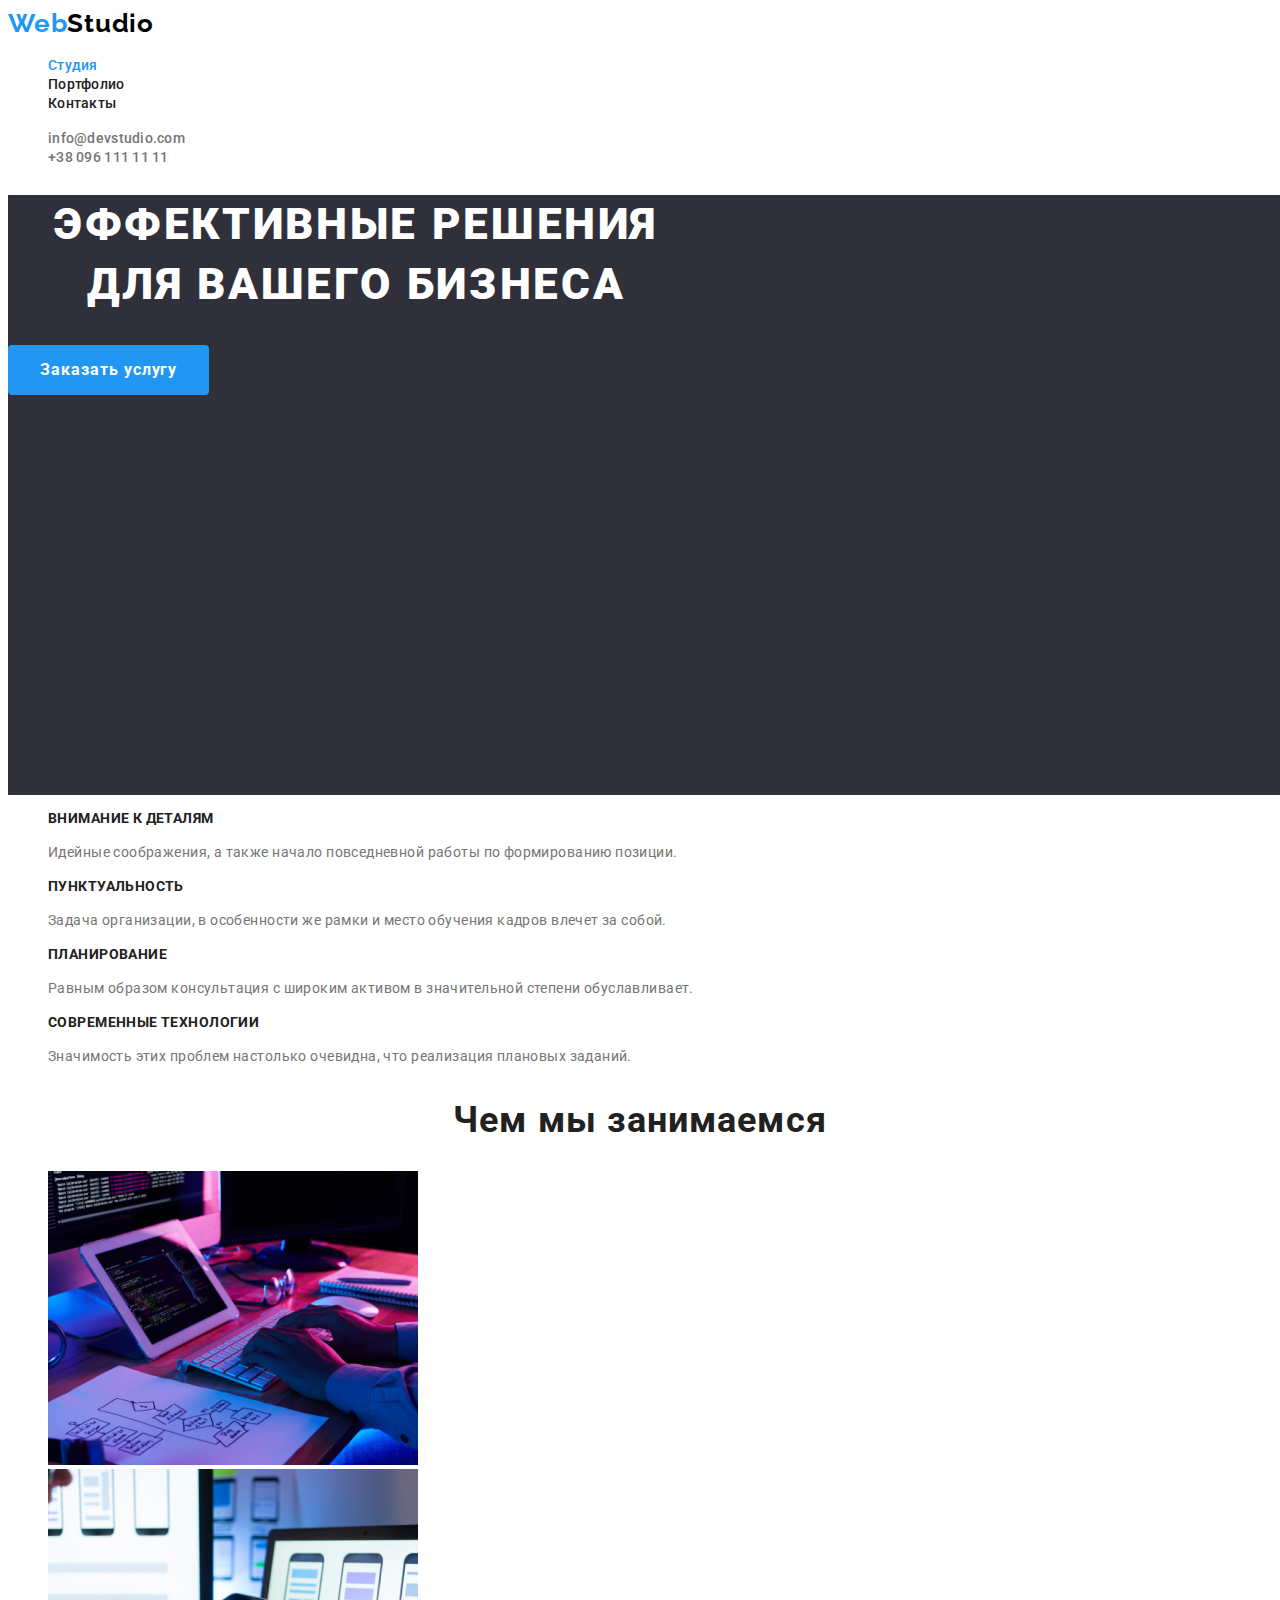
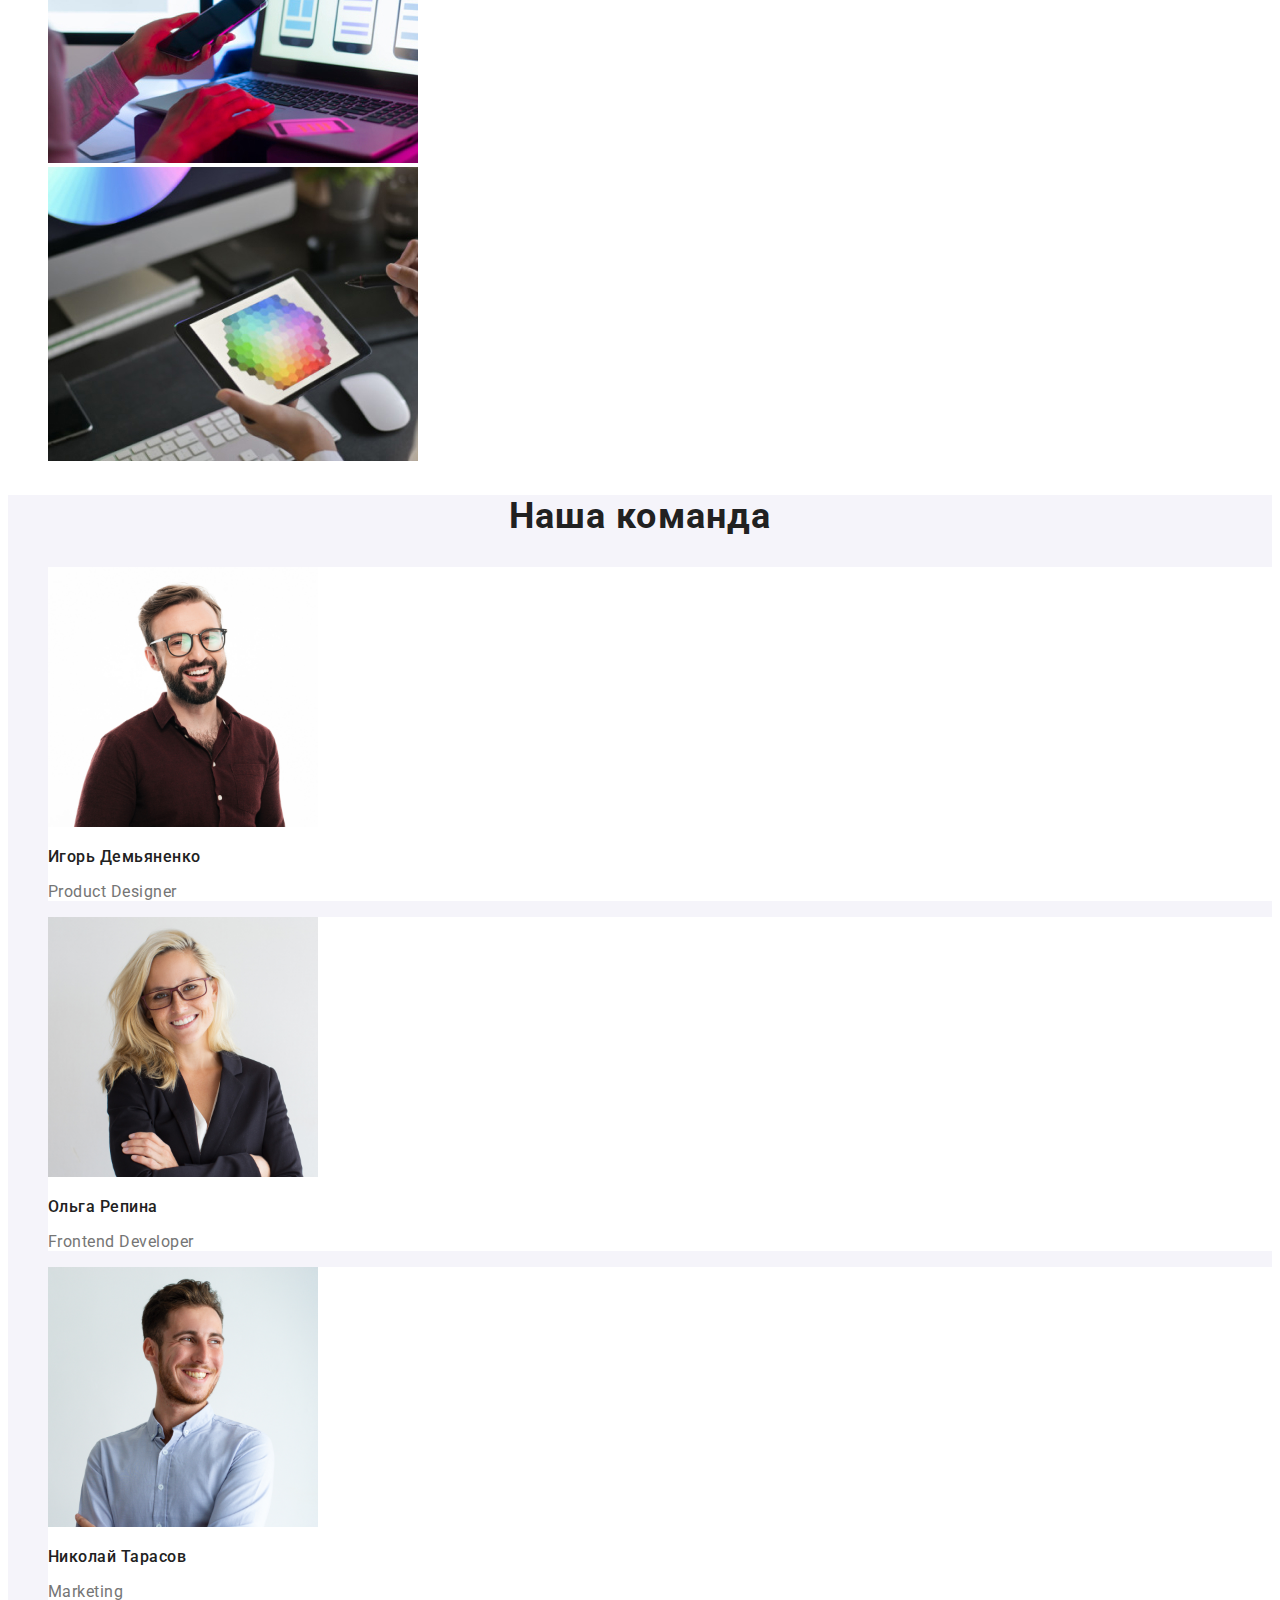
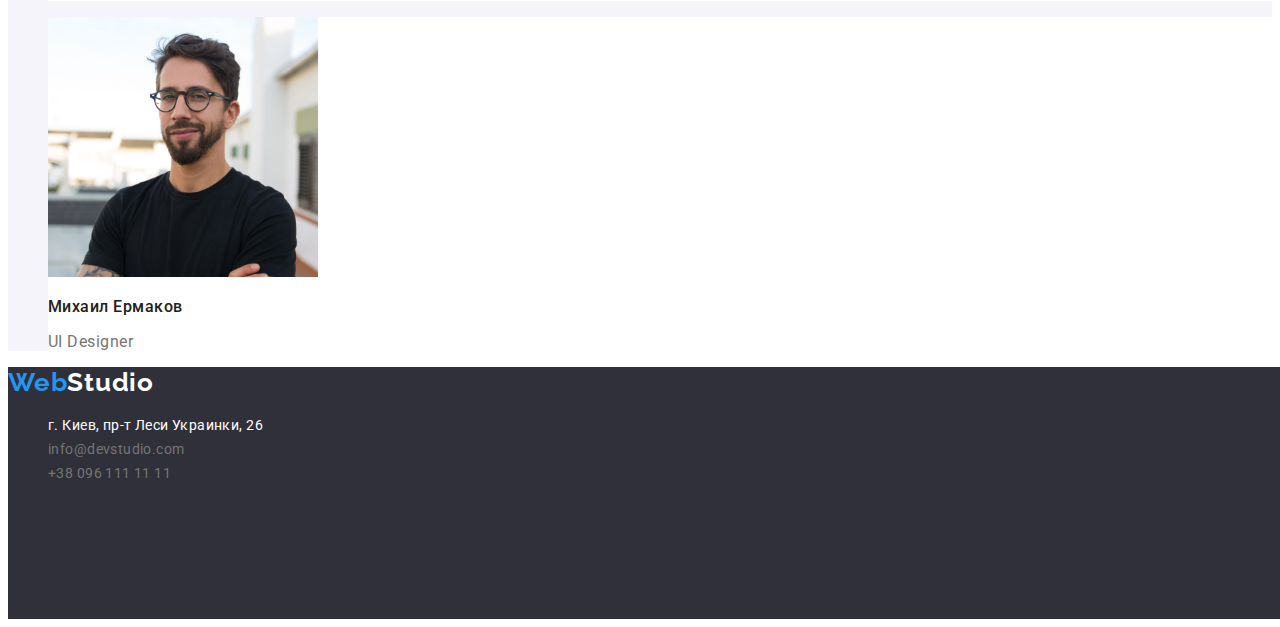
<file: index.html>
<!DOCTYPE html>
<html lang="ru">
<head>
    <meta charset="UTF-8">
    <meta http-equiv="X-UA-Compatible" content="IE=edge">
    <meta name="viewport" content="width=device-width, initial-scale=1.0">
    <title>Go_It_Markup_HW_02</title>
    <!-- нормалізація розмітки -->
    <link rel="stylesheet" href="https://cdnjs.cloudflare.com/ajax/libs/modern-normalize/1.1.0/modern-normalize.min.css"
        integrity="sha512-wpPYUAdjBVSE4KJnH1VR1HeZfpl1ub8YT/NKx4PuQ5NmX2tKuGu6U/JRp5y+Y8XG2tV+wKQpNHVUX03MfMFn9Q=="
        crossorigin="anonymous" referrerpolicy="no-referrer" />
    <!-- Підключення Гугл шрифтів -->
    <link rel="preconnect" href="https://fonts.googleapis.com">
    <link rel="preconnect" href="https://fonts.gstatic.com" crossorigin>
    <link href="https://fonts.googleapis.com/css2?family=Raleway:wght@700&family=Roboto:wght@400;500;700;900&display=swap" rel="stylesheet">
    <link rel="stylesheet" href="./css/styles.css" />
</head>
<body>
    <!--Header-->
    <header class="header">
        <nav class="header-nav">
            <a class="logo link" href="./index.html"><span class="logo-accent">Web</span>Studio</a>
            <ul class="menu list">
                <li class="menu-item">
                    <a class="menu-link current link" href="./index.html">Студия</a>
                </li>
                <li class="menu-item">
                    <a class="menu-link link" href="./portfolio.html">Портфолио</a>
                </li>
                <li class="menu-item">
                    <a class="menu-link link" href="">Контакты</a>
                </li>
            </ul>
        </nav>
        <ul class="contact list">
            <li class="contact-item">
                <a class="contact-link link" href="mailto:info@devstudio.com">info@devstudio.com</a>
            </li>
            <li class="contact-item">
                <a class="contact-link link" href="tel:+380961111111">+38 096 111 11 11</a>
            </li>
        </ul>      
    </header>
    <main>
        <!-- Шапка -->
        <section class="hat">
            <h1 class="hat-title">Эффективные решения для вашего бизнеса</h1>
            <button class="button hat-button" type="button">Заказать услугу</button>
        </section>
        <!-- Особенности -->
        <section class="peculiarities">
            <ul class="peculiarities-menu list">
                <li class="peculiarities-menu-item">
                    <h3 class="peculiaritie-title">Внимание к деталям</h3>
                    <p class="peculiaritie-describe">Идейные соображения, а также начало повседневной работы по формированию позиции.</p>
                </li>
                <li class="peculiarities-menu-item">
                    <h3 class="peculiaritie-title">Пунктуальность</h3>
                    <p class="peculiaritie-describe">Задача организации, в особенности же рамки и место обучения кадров влечет за собой.</p>
                </li>
                <li class="peculiarities-menu-item">
                    <h3 class="peculiaritie-title">Планирование</h3>
                    <p class="peculiaritie-describe">Равным образом консультация с широким активом в значительной степени обуславливает.</p>
                </li>
                <li class="peculiarities-menu-item">
                    <h3 class="peculiaritie-title">Современные технологии</h3>
                    <p class="peculiaritie-describe">Значимость этих проблем настолько очевидна, что реализация плановых заданий.</p>
                </li>
            </ul>
        </section>
        <!-- What we do -->
        <section class="we-do">
            <h2 class="we-do-title">Чем мы занимаемся</h2>
            <ul class="we-do-menu list">
                <li class="we-do-menu-item">
                    <img
                        src="./images/doing/img_box1.jpg"
                        alt="программирование"
                        width="370"
                        height="294"
                    />
                </li>
                <li class="we-do-menu-item">
                    <img
                        src="./images/doing/img_box2.jpg"
                        alt="вебверстка"
                        width="370"
                        height="294"
                    />
                </li>
                <li class="we-do-menu-item">
                    <img
                        src="./images/doing/img_box3.jpg"
                        alt="вебдизайн"
                        width="370"
                        height="294"
                    />
                </li>
            </ul>
        </section>
        <!-- Our team -->
        <section class="team">
            <h2 class="team-title">Наша команда</h2>
            <ul class="team-menu list">
                <li class="team-menu-item">
                    <img
                        src="./images/team/igor_demianenko.jpg"
                        alt="Игорь Демьяненко"
                        width="270"
                        height="260"
                    />
                    <h3 class="team-item-title">Игорь Демьяненко</h3>
                    <p class="team-item-position" lang="en">Product Designer</p>
                </li>
                <li class="team-menu-item">
                    <img
                        src="./images/team/olga_repina.jpg"
                        alt="Ольга Репина"
                        width="270"
                        height="260"
                    />
                    <h3 class="team-item-title">Ольга Репина</h3>
                    <p class="team-item-position" lang="en">Frontend Developer</p>
                </li>
                <li class="team-menu-item">
                    <img
                        src="./images/team/nikolay_tarasov.jpg"
                        alt="Николай Тарасов"
                        width="270"
                        height="260"
                    />
                    <h3 class="team-item-title">Николай Тарасов</h3>
                    <p class="team-item-position" lang="en">Marketing</p>
                </li>
                <li class="team-menu-item">
                    <img
                        src="./images/team/mikhail_ermakov.jpg"
                        alt="Михаил Ермаков"
                        width="270"
                        height="260"
                    />
                    <h3 class="team-item-title">Михаил Ермаков</h3>
                    <p class="team-item-position" lang="en">UI Designer</p>
                </li>
            </ul>
        </section>
    </main>
    <!-- Footer -->
    <footer class="footer">
        <a class="logo link" href="./index.html"><span class="logo-accent">Web</span><span
                class="logo-not-accent">Studio</span></a>
        <address class="address">
            <ul class="address list">
                <li class="address-item">
                    <a class="address-link link" href="https://goo.gl/maps/vYBQ1VAcXMyZW5Y59" target="_blank"
                        rel="noopener noreferrer">г. Киев, пр-т Леси Украинки, 26</a>
                </li>
                <li class="address-item">
                    <a class="address-link mail link" href="mailto:info@devstudio.com">info@devstudio.com</a>
                </li>
                <li class="address-item">
                    <a class="address-link phone link" href="tel:+380961111111">+38 096 111 11 11</a>
                </li>
            </ul>
        </address>
    </footer>
</body>
</html>
</file>
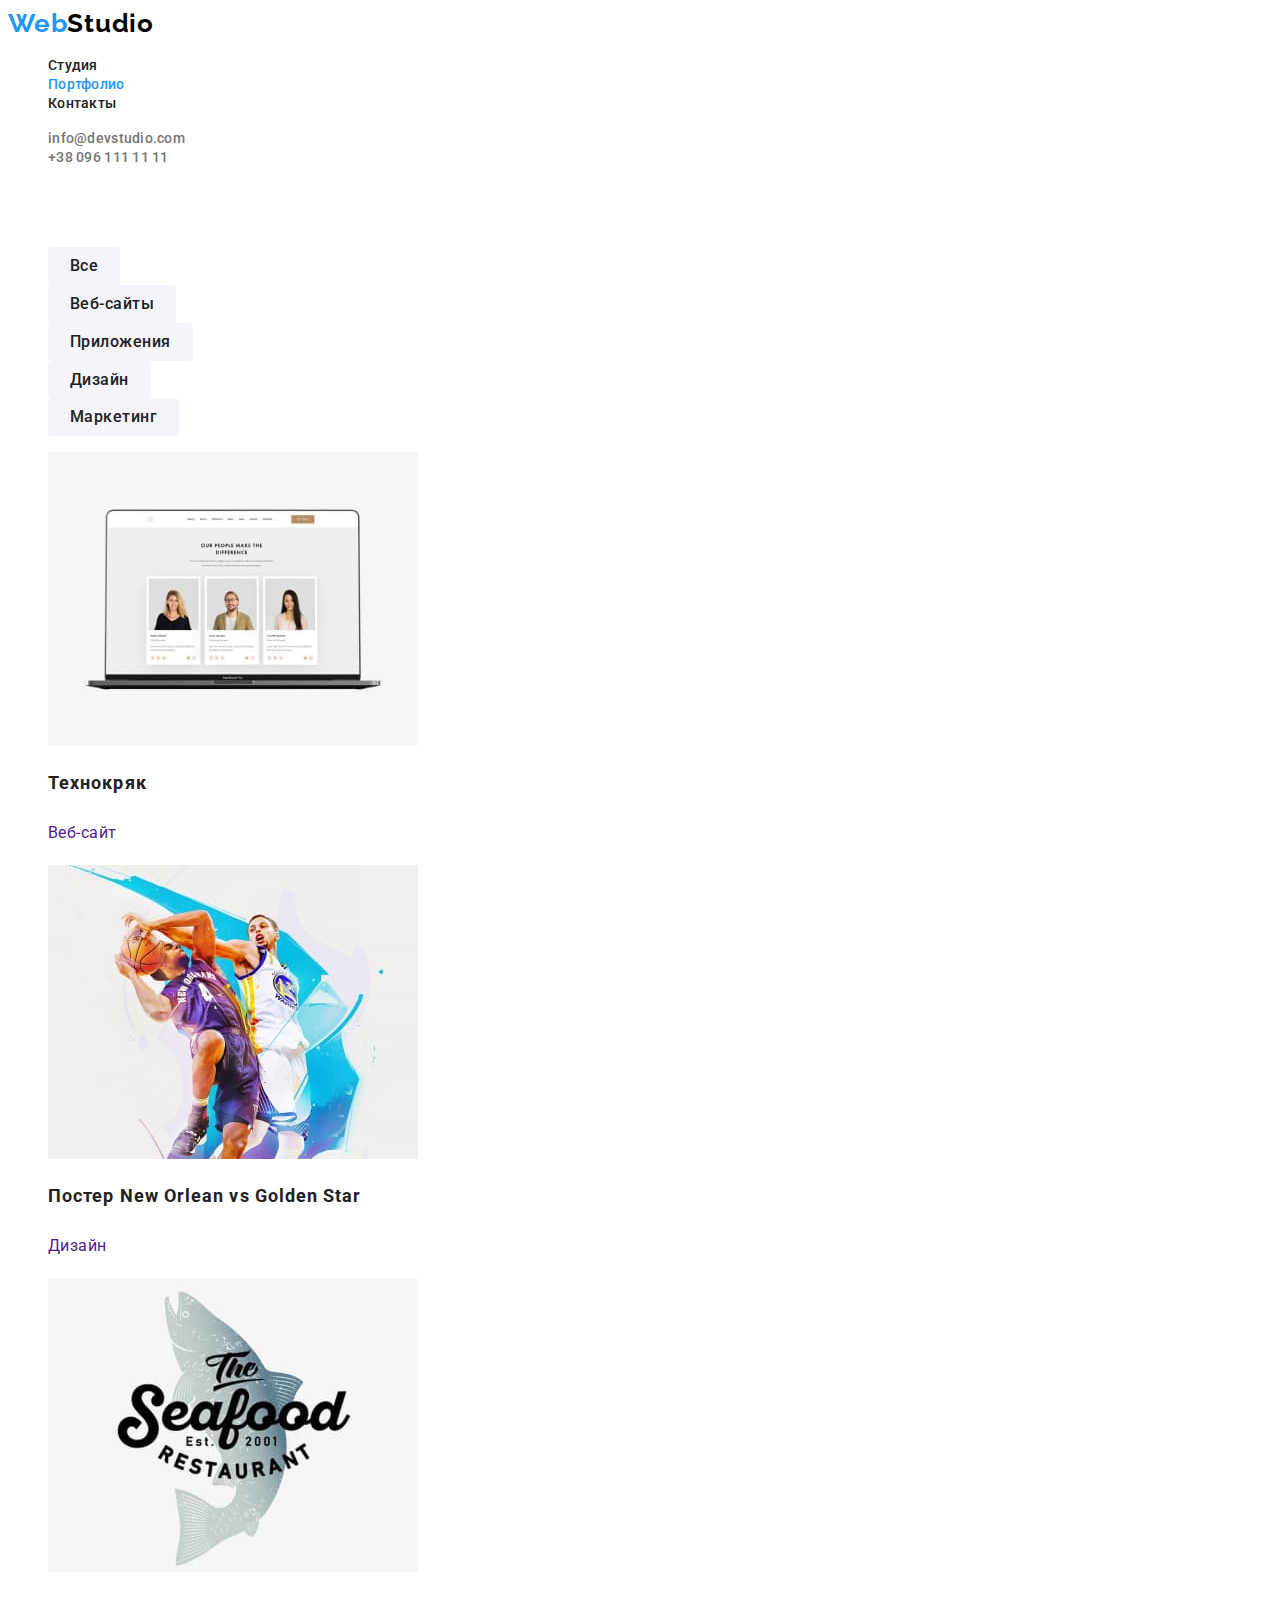
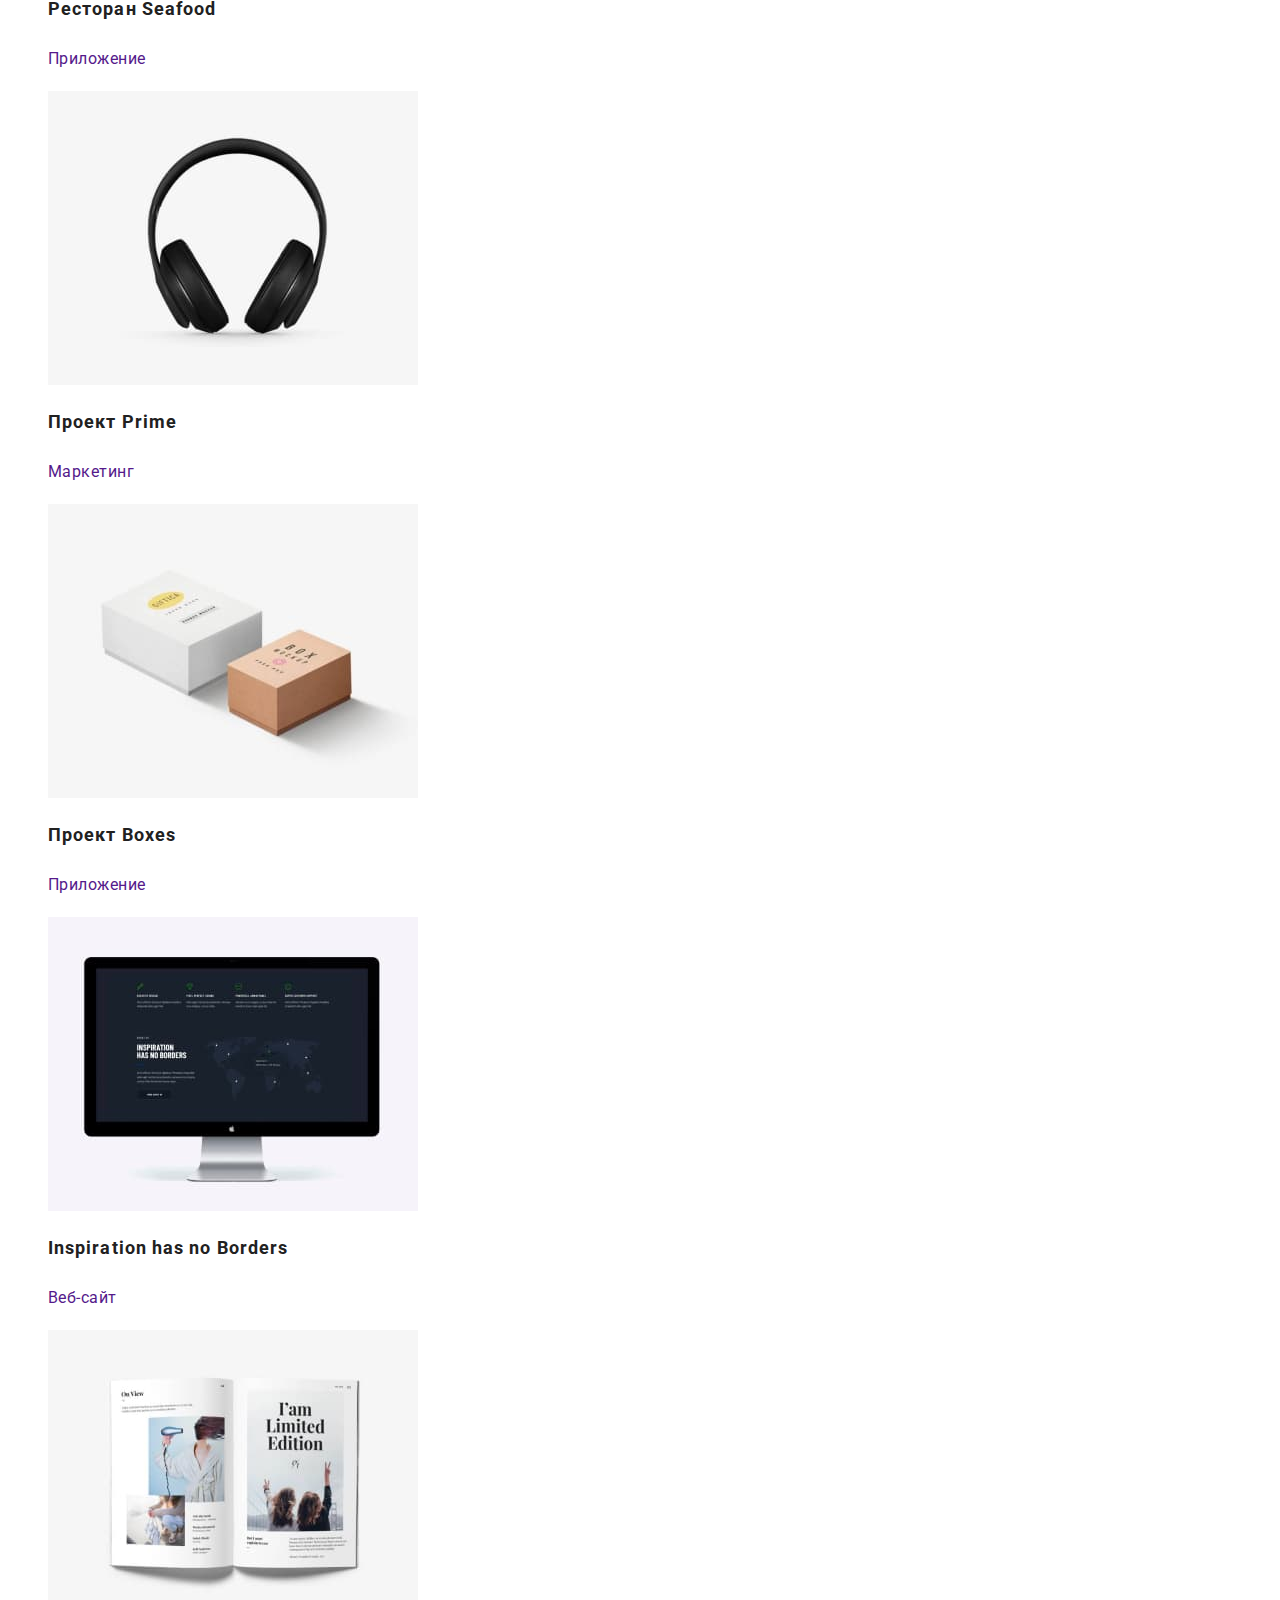
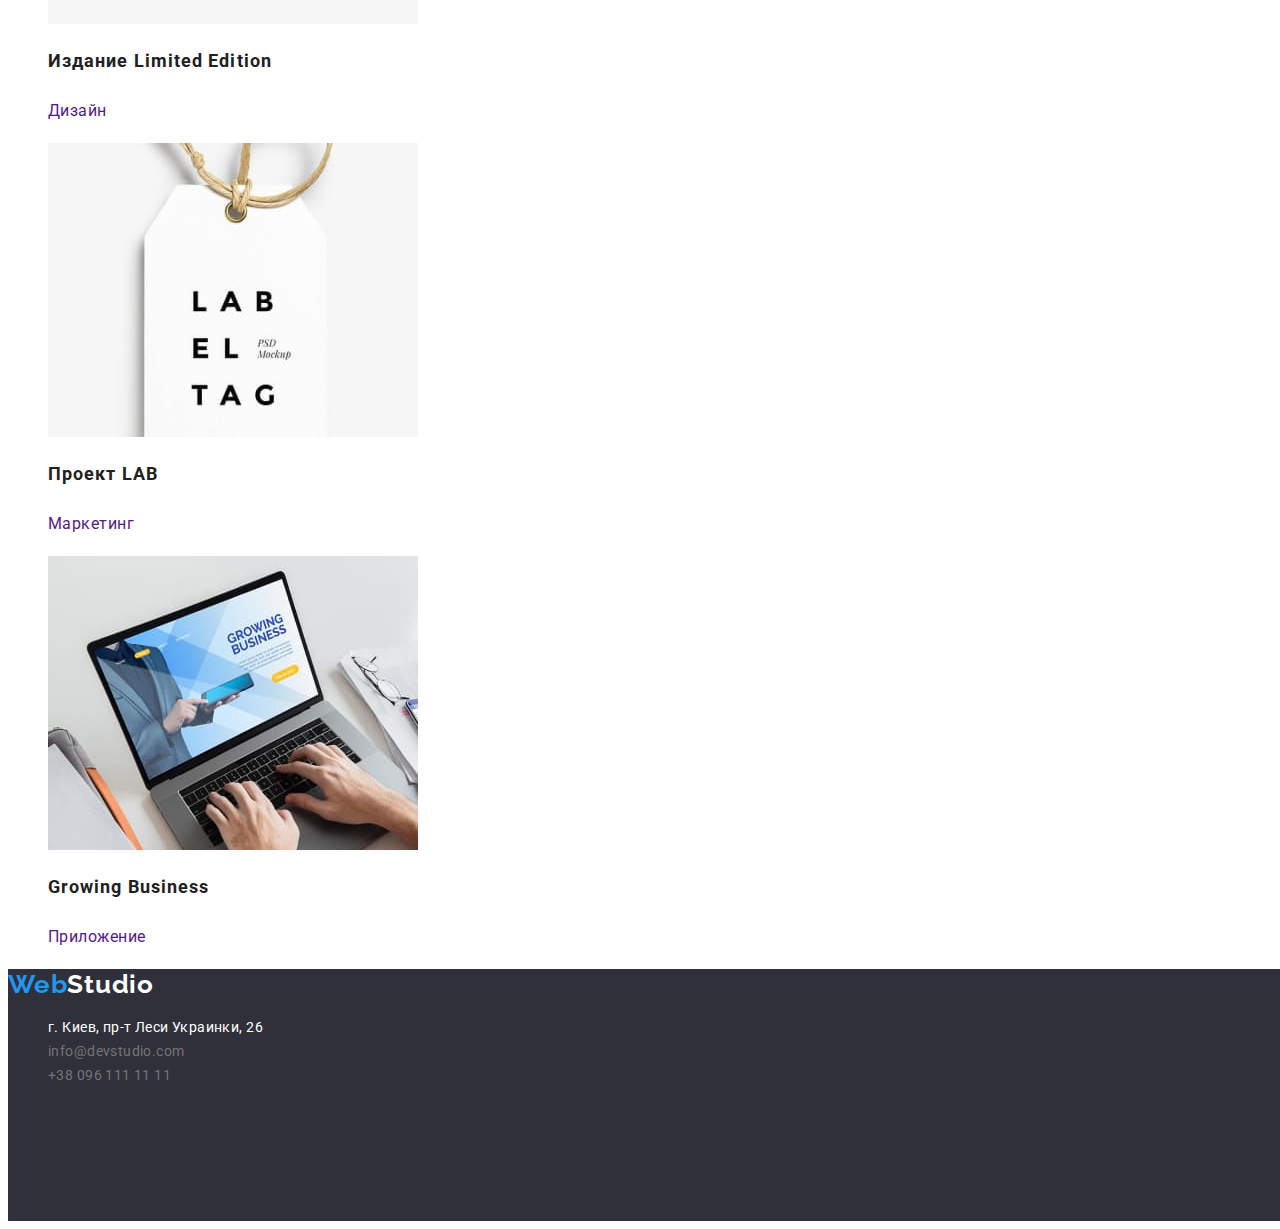
<file: portfolio.html>
<!DOCTYPE html>
<html lang="ru">
<head>
    <meta charset="UTF-8">
    <meta http-equiv="X-UA-Compatible" content="IE=edge">
    <meta name="viewport" content="width=device-width, initial-scale=1.0">
    <title>Go_It_Markup_HW_02</title>
    <!-- нормалізація розмітки -->
    <link rel="stylesheet" href="https://cdnjs.cloudflare.com/ajax/libs/modern-normalize/1.1.0/modern-normalize.min.css"
        integrity="sha512-wpPYUAdjBVSE4KJnH1VR1HeZfpl1ub8YT/NKx4PuQ5NmX2tKuGu6U/JRp5y+Y8XG2tV+wKQpNHVUX03MfMFn9Q=="
        crossorigin="anonymous" referrerpolicy="no-referrer" />
    <!-- Підключення Гугл шрифтів -->
    <link rel="preconnect" href="https://fonts.googleapis.com">
    <link rel="preconnect" href="https://fonts.gstatic.com" crossorigin>
    <link href="https://fonts.googleapis.com/css2?family=Raleway:wght@700&family=Roboto:wght@400;500;700;900&display=swap" rel="stylesheet">
    <link rel="stylesheet" href="./css/styles.css" />
</head>
<body>
    <!--Header-->
    <header class="header">
        <nav class="header-nav">
            <a class="logo link" href="./index.html"><span class="logo-accent">Web</span>Studio</a>
            <ul class="menu list">
                <li class="menu-item">
                    <a class="menu-link link" href="./index.html">Студия</a>
                </li>
                <li class="menu-item">
                    <a class="menu-link current link" href="./portfolio.html">Портфолио</a>
                </li>
                <li class="menu-item">
                    <a class="menu-link link" href="">Контакты</a>
                </li>
            </ul>
        </nav>
        <ul class="contact list">
            <li class="contact-item">
                <a class="contact-link link" href="mailto:info@devstudio.com">info@devstudio.com</a>
            </li>
            <li class="contact-item">
                <a class="contact-link link" href="tel:+380961111111">+38 096 111 11 11</a>
            </li>
        </ul>
    </header>
    <section class="portfolio">
        <h1 class="portfolio-title">Portfolio</h1>
        <!-- Filter -->
        <ul class="filter-buttons list">
            <li class="filter-item"><button class="filter-button" type="button">Все</button></li>
            <li class="filter-item"><button class="filter-button" type="button">Веб-сайты</button></li>
            <li class="filter-item"><button class="filter-button" type="button">Приложения</button></li>
            <li class="filter-item"><button class="filter-button" type="button">Дизайн</button></li>
            <li class="filter-item"><button class="filter-button" type="button">Маркетинг</button></li>
        </ul>
        <!-- Portfolio -->
        <ul class="portfolio-menu list">
            <li class="portfolio-menu-item">
                <a class="portfolio-menu-item-link link" href="">
                    <img src="./images/portfolio/technohryak (1).jpg" alt="Технокряк" width="370" height="294">
                    <h2 class="portfolio-menu-item-title">Технокряк</h2>
                    <p class="portfolio-menu-item-describe">Веб-сайт</p>
                </a>
            </li>
            <li class="portfolio-menu-item">
                <a class="portfolio-menu-item-link link" href="">
                    <img src="./images/portfolio/poster-new-orlean (1).jpg" alt="Постер New Orlean vs Golden Star" width="370" height="294">
                    <h2 class="portfolio-menu-item-title">Постер <span lang="en">New Orlean vs Golden Star</span></h2>
                    <p class="portfolio-menu-item-describe">Дизайн</p>
                </a>
            </li>
            <li class="portfolio-menu-item">
                <a class="portfolio-menu-item-link link" href="">
                    <img src="./images/portfolio/restaurant-seefood (1).jpg" alt="Ресторан Seafood" width="370" height="294">
                    <h2 class="portfolio-menu-item-title">Ресторан <span lang="en">Seafood</span></h2>
                    <p class="portfolio-menu-item-describe">Приложение</p>
                </a>
            </li>
            <li class="portfolio-menu-item">
                <a class="portfolio-menu-item-link link" href="">
                    <img src="./images/portfolio/project-prime (1).jpg" alt="Проект Prime" width="370" height="294">
                    <h2 class="portfolio-menu-item-title">Проект <span lang="en">Prime</span></h2>
                    <p class="portfolio-menu-item-describe">Маркетинг</p>
                </a>
            </li>
            <li class="portfolio-menu-item">
                <a class="portfolio-menu-item-link link" href="">
                    <img src="./images/portfolio/project-boxes (1).jpg" alt="Проект Boxes" width="370" height="294">
                    <h2 class="portfolio-menu-item-title">Проект <span lang="en">Boxes</span></h2>
                    <p class="portfolio-menu-item-describe">Приложение</p>
                </a>
            </li>
            <li class="portfolio-menu-item">
                <a class="portfolio-menu-item-link link" href="">
                    <img src="./images/portfolio/inspirations-has-no-borders (1).jpg" alt="Inspiration has no Borders" width="370"
                        height="294">
                    <h2 class="portfolio-menu-item-title"><span lang="en">Inspiration has no Borders</span></h2>
                    <p class="portfolio-menu-item-describe">Веб-сайт</p>
                </a>
            </li>
            <li class="portfolio-menu-item">
                <a class="portfolio-menu-item-link link" href="">
                    <img src="./images/portfolio/limited-edition (1).jpg" alt="Издание Limited Edition" width="370" height="294">
                    <h2 class="portfolio-menu-item-title">Издание <span lang="en">Limited Edition</span></h2>
                    <p class="portfolio-menu-item-describe">Дизайн</p>
                </a>
            </li>
            <li class="portfolio-menu-item">
                <a class="portfolio-menu-item-link link" href="">
                    <img src="./images/portfolio/project-lab (1).jpg" alt="Проект LAB" width="370" height="294">
                    <h2 class="portfolio-menu-item-title">Проект <span lang="en">LAB</span></h2>
                    <p class="portfolio-menu-item-describe">Маркетинг</p>
                </a>
            </li>
            <li class="portfolio-menu-item">
                <a class="portfolio-menu-item-link link" href="">
                    <img src="./images/portfolio/growing-business (1).jpg" alt="Growing Business" width="370" height="294">
                    <h2 class="portfolio-menu-item-title"><span lang="en">Growing Business</span></h2>
                    <p class="portfolio-menu-item-describe">Приложение</p>
                </a>
            </li>
        </ul>
    </section>
    <!-- Footer -->
    <footer class="footer">
        <a class="logo link" href="./index.html"><span class="logo-accent">Web</span><span class="logo-not-accent">Studio</span></a>
        <address class="address">
            <ul class="address list">
                <li class="address-item">
                    <a class="address-link link" href="https://goo.gl/maps/vYBQ1VAcXMyZW5Y59" target="_blank"
                        rel="noopener noreferrer">г. Киев, пр-т Леси Украинки, 26</a>
                </li>
                <li class="address-item">
                    <a class="address-link mail link" href="mailto:info@devstudio.com">info@devstudio.com</a>
                </li>
                <li class="address-item">
                    <a class="address-link phone link" href="tel:+380961111111">+38 096 111 11 11</a>
                </li>
            </ul>
        </address>
    </footer>
</body>
</html>
</file>
<file: css/styles.css>
:root {
    --main-font: 'Roboto', sans-serif;
    --logo-font: 'Raleway', sans-serif;
    --main-text-color-dark: #212121;
    --main-text-color-light: #757575;
    --main-background-color: #2F303A;
    --accent-color: #2196F3;
    --accent-color-dark: #188CE8;
    --accent-color-light: #FFFFFF;
    --background-color-light: #F5F4FA;
    --box-shadow-color: #EEEEEE;
}

body {
    font-family: var(--main-font);
    color: var(--main-text-color-light);
}

.list {
    list-style: none;
}

.link {
    text-decoration: none;
}

.address {
    font-style: normal;
}
/*===================Components=====================*/
.logo {
    font-family: var(--logo-font);
    font-style: normal;
    font-weight: 700;
    font-size: 26px;
    line-height: 1.19;
    
    letter-spacing: 0.03em;
    color: #000;
}

.logo-accent {
    color: var(--accent-color);
}
.logo-not-accent {
    color: var(--accent-color-light);
}

h2,
h3 {
    color: var(--main-text-color-dark);
}
/*===================/Components=====================*/
/*===================header==========================*/
.menu-link {
    font-weight: 500;
    font-size: 14px;
    line-height: 1.14;
    letter-spacing: 0.02em;
    color: var(--main-text-color-dark);
}

.menu-link:hover,
.menu-link:focus {
    color: var(--accent-color);
}
/*sign current page*/
.menu-link.current {
    color: var(--accent-color);
}

.contact-link {
    font-weight: 500;
    font-size: 14px;
    line-height: 1.14;
    letter-spacing: 0.02em;
    color: var(--main-text-color-light);
}

.contact-link:hover,
.contact-link:focus {
    color: var(--accent-color);
}
/*===================/header=========================*/
/*======================hat=========================*/
.hat {
    width: 1600px;
    height: 600px;
    left: 0px;
    top: 80px;
    
    background: var(--main-background-color);
}
.hat-title {
    font-weight: 900;
    font-size: 44px;
    line-height: 1.36;
    text-align: center;
    letter-spacing: 0.06em;
    text-transform: uppercase;
    
    color: var(--accent-color-light);

    /* position: absolute; */
    width: 696px;
    height: 120px;
    left: 452px;
}

.hat-button {
    font-family: var(--main-font);
    font-weight: 700;
    font-size: 16px;
    line-height: 1.88;
    display: flex;
    align-items: center;
    text-align: center;
    letter-spacing: 0.06em;
    
    color: var(--accent-color-light);
    background-color: var(--accent-color);
    box-shadow: 0px 4px 4px rgba(0,0,0,0,0.15);
    
    padding: 10px 32px;
    border-width: 0;
    border-radius: 4px;
} 

.hat-button:hover,
.hat-button:focus {
    background-color: var(--accent-color-dark);
    cursor: pointer;
}
/*=====================/hat=========================*/

/*=====================peculiarities=========================*/
.peculiaritie-title {
    font-weight: 700;
    font-size: 14px;
    line-height: 1.14;
    letter-spacing: 0.03em;
    text-transform: uppercase;
}
.peculiaritie-describe {
    font-weight: 400;
    font-size: 14px;
    line-height: 1.71;
    
    letter-spacing: 0.03em;
}
/*=====================/peculiarities=========================*/
/*=====================what we do=========================*/
.we-do-title {
    font-weight: 700;
    font-size: 36px;
    line-height: 1.17;
    text-align: center;
    letter-spacing: 0.03em;
}
.we-do-menu-item:hover {
    box-shadow: 5px 5px 5px var(--box-shadow-color);
}

/*=====================/what we do=========================*/
/*=====================our team=========================*/
.team {
    background: var(--background-color-light);
}
.team-title {
    font-weight: 700;
    font-size: 36px;
    line-height: 1.17;
    text-align: center;
    letter-spacing: 0.03em;
}
.team-item-title {
    font-weight: 500;
    font-size: 16px;
    line-height: 1.19;
    /* identical to box height */
    
    /* text-align: center; */
    letter-spacing: 0.03em;
}
.team-menu-item {
    background: var(--accent-color-light);
}
.team-menu-item:hover,
.team-menu-item:focus {
    box-shadow: 5px 5px 5px var(--box-shadow-color);
}
.team-item-position {
    font-weight: 400;
    font-size: 16px;
    line-height: 1.19;
    /* identical to box height */
    
    /* text-align: center; */
    letter-spacing: 0.03em;
}
/*=====================/our team=========================*/

/* =============================PORTFOLIO PAGE========================= */
.portfolio-title {
    visibility: hidden;
}
/*=====================filter=========================*/
.filter-button {
    font-family: var(--main-font);
    font-weight: 500;
    font-size: 16px;
    line-height: 1.62;
        
    text-align: center;
    letter-spacing: 0.03em;
    
    color: var(--main-text-color-dark);
    background-color: var(--background-color-light);
    
    padding: 6px 22px;
    border-width: 0;
    border-radius: 4px;
}

.filter-button:hover,
.filter-button:focus {
    background-color: var(--accent-color);
    color: var(--accent-color-light);
    cursor: pointer;
}
/*=====================/filter=========================*/
/*=====================portfolio=========================*/
.portfolio-menu-item-title {
    font-weight: 700;
    font-size: 18px;
    line-height: 2;
    /* identical to box height, or 200% */
    
    letter-spacing: 0.06em;
}
.portfolio-menu-item-describe {
    font-weight: 400;
    font-size: 16px;
    line-height: 2;
    /* identical to box height, or 188% */
    
    letter-spacing: 0.03em;
}
.portfolio-menu-item:hover,
.portfolio-menu-item:focus {
    box-shadow: 5px 5px 5px var(--box-shadow-color);
}
/*=====================/portfolio=========================*/
/* =============================/PORTFOLIO PAGE========================= */

/*===================FOOTER=========================*/
.footer {
    /* position: absolute; */
    width: 1600px;
    height: 252px;
    left: 0px;
    /*top: 2097px;*/
    background-color: var(--main-background-color);
}

.address-link {
    font-weight: 400;
    font-size: 14px;
    line-height: 1.71;
    letter-spacing: 0.03em;

    color: var(--accent-color-light);
}

.mail,
.phone {
    color: rgba((var(--accent-color-light)), 0.6);
}

.address-link:hover,
.address-link:focus {
    color: var(--accent-color);
}
/*===================/FOOTER========================*/
</file>
